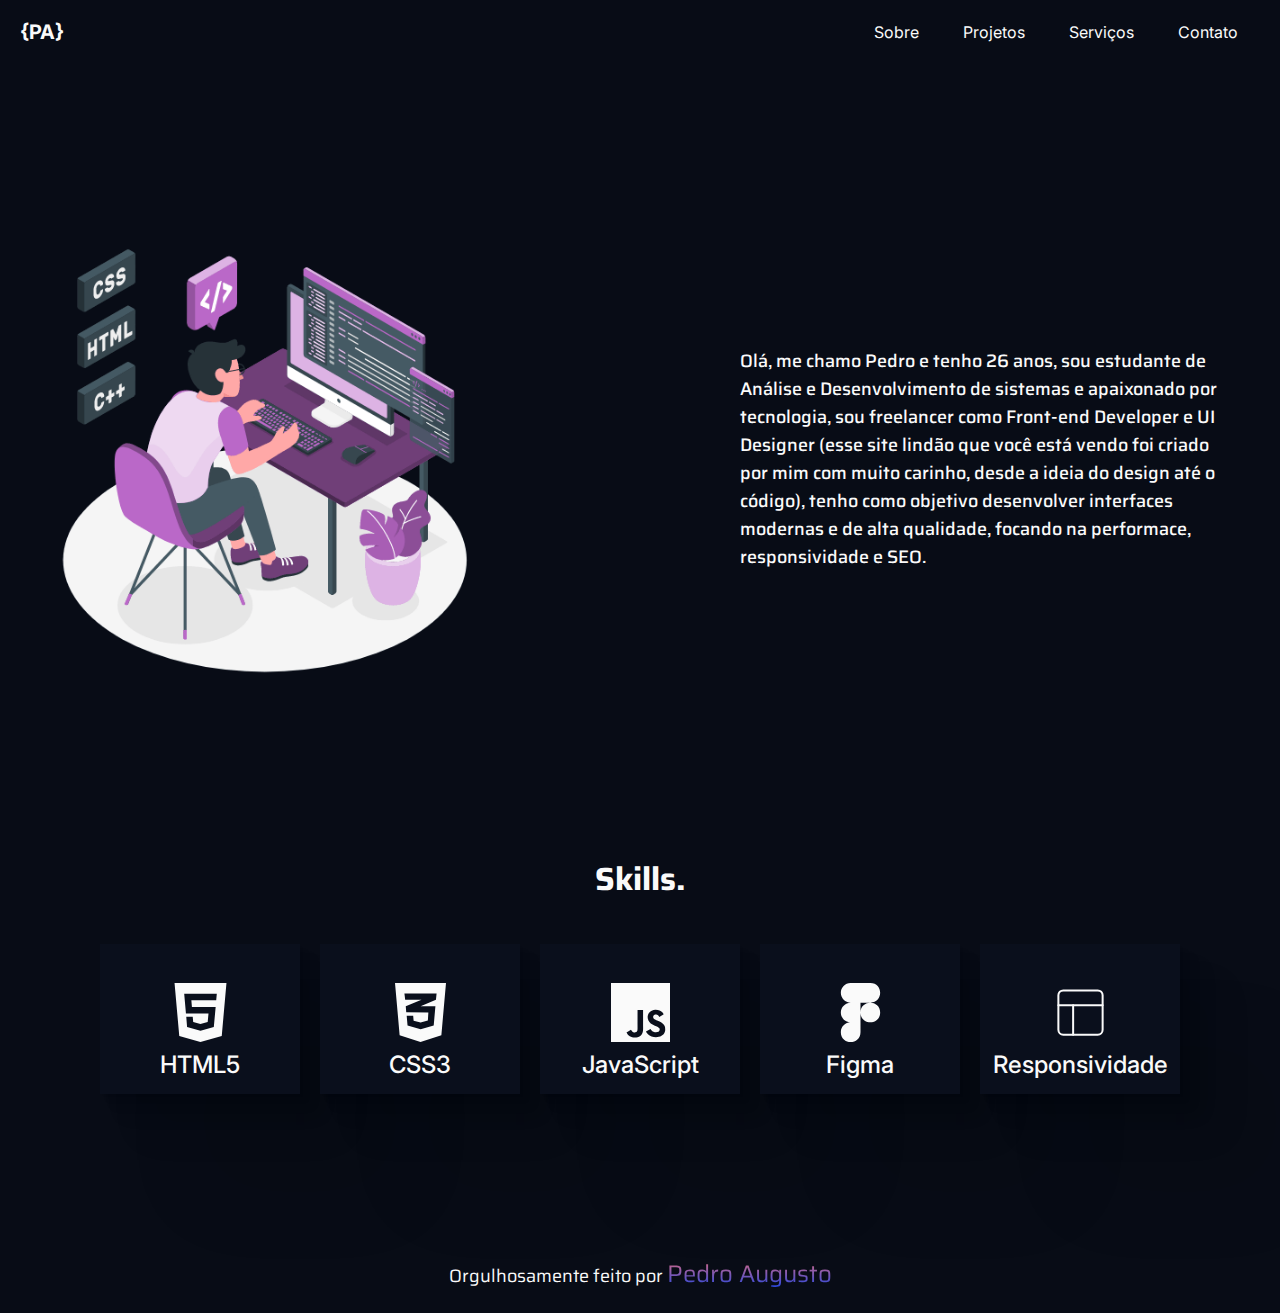
<file: assets/pages/about.html>
<!DOCTYPE html>
<html lang="en">
  <head>
    <meta charset="UTF-8" />
    <meta http-equiv="X-UA-Compatible" content="IE=edge" />
    <meta name="viewport" content="width=device-width, initial-scale=1.0" />

    <!-- fonts -->
    <link rel="preconnect" href="https://fonts.googleapis.com" />
    <link rel="preconnect" href="https://fonts.gstatic.com" crossorigin />
    <link
      href="https://fonts.googleapis.com/css2?family=Inter:wght@400;600&family=Saira:wght@400;500;600;700&display=swap"
      rel="stylesheet"
    />

    <!-- font awesome -->
    <link
      rel="stylesheet"
      href="https://cdnjs.cloudflare.com/ajax/libs/font-awesome/6.1.2/css/all.min.css"
      integrity="sha512-1sCRPdkRXhBV2PBLUdRb4tMg1w2YPf37qatUFeS7zlBy7jJI8Lf4VHwWfZZfpXtYSLy85pkm9GaYVYMfw5BC1A=="
      crossorigin="anonymous"
      referrerpolicy="no-referrer"
    />
    <!-- CSS -->
    <link rel="stylesheet" href="/assets/css/main.css" />
    <title>Pedro Augusto - Sobre</title>
  </head>
  <body>
    <header>
      <nav id="navbar" class="max-width">
        <a href="/index.html" class="logo"><h1>{PA}</h1></a>
        <ul class="menu">
          <li class="menu--item">
            <a href="/assets/pages/about.html">Sobre</a>
          </li>
          <li class="menu--item">
            <a href="/assets/pages/projects.html">Projetos</a>
          </li>
          <li class="menu--item">
            <a href="/assets/pages/services.html">Serviços</a>
          </li>
          <li class="menu--item">
            <a href="/assets/pages/contact.html">Contato</a>
          </li>
        </ul>
      </nav>
    </header>

    <main>
      <section id="content" class="max-width">
        <img src="/assets/images/img--about.gif" alt="" />

        <div class="about--content">
          <p class="about--text">
            Olá, me chamo Pedro e tenho 26 anos, sou estudante de Análise e
            Desenvolvimento de sistemas e apaixonado por tecnologia, sou
            freelancer como Front-end Developer e UI Designer (esse site lindão
            que você está vendo foi criado por mim com muito carinho, desde a
            ideia do design até o código), tenho como objetivo desenvolver
            interfaces modernas e de alta qualidade, focando na performace,
            responsividade e SEO.
          </p>
        </div>
      </section>
      <section id="skills--section" class="max-width">
        <h2 class="skills__title">Skills.</h2>
        <div class="card--content">
          <div class="card">
            <img
              src="/assets/images/html-logo.svg"
              alt="html logo"
              class="card--logo"
            />
            <h3 class="card--title">HTML5</h3>
          </div>
          <div class="card">
            <img
              src="/assets/images/css-logo.svg"
              alt="css logo"
              class="card--logo"
            />
            <h3 class="card--title">CSS3</h3>
          </div>
          <div class="card">
            <img
              src="/assets/images/javascript-logo.svg"
              alt="JavaScript logo"
              class="card--logo"
            />
            <h3 class="card--title">JavaScript</h3>
          </div>
          <div class="card">
            <img
              src="/assets/images/figma-logo.svg"
              alt="Figma logo"
              class="card--logo"
            />
            <h3 class="card--title">Figma</h3>
          </div>
          <div class="card">
            <img
              src="/assets/images/responsividade-logo.svg"
              alt="responsividade logo"
              class="card--logo"
            />
            <h3 class="card--title">Responsividade</h3>
          </div>
        </div>
      </section>
    </main>

    <footer id="footer" class="max-width">
      <div class="footer--content">
        <a
          href="https://www.instagram.com/eupedro.js/"
          target="_blank"
          class="instagram-icon"
          ><span>
            <i class="fa-brands fa-instagram fa-2x"></i>
          </span>
        </a>
        <a
          href="https://www.linkedin.com/in/pedro-augusto-bueno-de-aquino-3a428b145/"
          target="_blank"
          class="linkedin-icon"
          ><span>
            <i class="fa-brands fa-linkedin fa-2x"></i>
          </span>
        </a>
        <a
          href="https://github.com/PedroAugusto2305"
          target="_blank"
          class="github-icon"
          ><span>
            <i class="fa-brands fa-github fa-2x"></i>
          </span>
        </a>
        <a
          href="https://codepen.io/eupedroaugusto"
          target="_blank"
          class="codepen-icon"
          ><span>
            <i class="fa-brands fa-codepen fa-2x"></i>
          </span>
        </a>
      </div>

      <p class="footer--text">
        Orgulhosamente feito por <span>Pedro Augusto</span>
      </p>
    </footer>
  </body>
</html>
</file>
<file: assets/css/main.css>
@import url(/assets/css/config.css);
@import url(/assets/css/navbar.css);
@import url(/assets/css/socialmenu.css);
@import url(/assets/css/home.css);
@import url(/assets/css/about.css);
@import url(/assets/css/projects.css);
@import url(/assets/css/services.css);
@import url(/assets/css/contact.css);
@import url(/assets/css/thanks.css);
</file>
